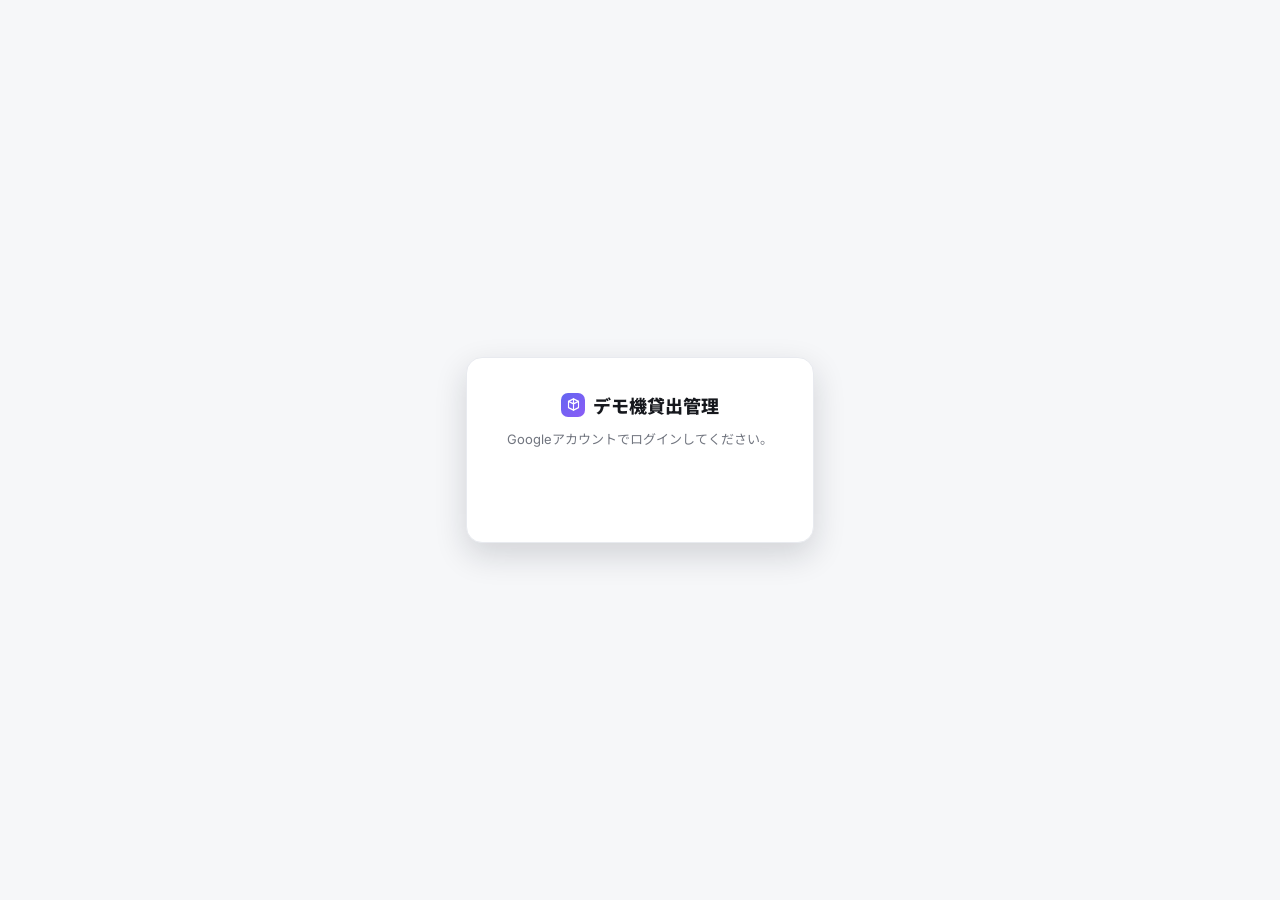
<file: index.html>
<!DOCTYPE html>
<html lang="ja">
<head>
<meta charset="UTF-8">
<meta name="viewport" content="width=device-width, initial-scale=1">
<!-- ルーティングのベースパスを自動判定（GitHub Pagesのサブパス /demo_rental/ とローカル / の両対応）。
     相対URL(styles.css / *.js)がネストしたパスでも正しく解決されるよう <base> を先頭で注入する。 -->
<script>(function(){var b=location.hostname.indexOf('github.io')>=0?'/'+(location.pathname.split('/')[1]||'')+'/':'/';window.__BASE=b;document.write('<base href="'+b+'">');})();</script>
<title>デモ機貸出管理</title>
<link rel="icon" href="favicon.svg" type="image/svg+xml">
<meta name="theme-color" content="#6366f1">
<link href="https://fonts.googleapis.com/css2?family=Inter:wght@400;500;600;700;800&family=Noto+Sans+JP:wght@400;500;700&display=swap" rel="stylesheet">
<link rel="stylesheet" href="styles.css">
<!-- Google Identity Services -->
<script src="https://accounts.google.com/gsi/client" async defer></script>
</head>
<body>

<!-- ログインゲート（組織のGoogleアカウントでログイン） -->
<div id="login">
  <div class="login-card">
    <div class="brand" style="justify-content:center;font-size:18px"><span class="mk"><svg viewBox="0 0 24 24" fill="none" stroke="#fff" stroke-width="1.8" stroke-linecap="round" stroke-linejoin="round" aria-hidden="true"><path d="M12 3 20 7v10l-8 4-8-4V7l8-4Z"/><path d="M12 3v18M4 7l8 4 8-4"/></svg></span>デモ機貸出管理</div>
    <p class="login-note">Googleアカウントでログインしてください。</p>
    <div id="gbtn" style="display:flex;justify-content:center"></div>
    <div id="login-msg" class="login-msg"></div>
  </div>
</div>

<!-- アプリ本体（ログイン後に表示） -->
<div id="app" style="display:none">
<header class="top">
  <span class="brand"><span class="mk"><svg viewBox="0 0 24 24" fill="none" stroke="#fff" stroke-width="1.8" stroke-linecap="round" stroke-linejoin="round" aria-hidden="true"><path d="M12 3 20 7v10l-8 4-8-4V7l8-4Z"/><path d="M12 3v18M4 7l8 4 8-4"/></svg></span>デモ機管理</span><span class="spacer"></span>
  <span class="who-h" id="whoH"></span>
  <button class="primary" id="btnNew" onclick="openNew()">＋ 新規貸出</button>
</header>
<div class="layout"><aside class="left"><nav class="menu" id="menu"></nav><div class="subpane" id="subpane" style="display:none"></div></aside><main class="right" id="main"></main></div>
</div>

<div class="loading" id="loading" style="display:none">読み込み中…</div>
<div id="busy"><div class="bx"><div class="spin"></div>処理中…</div></div>
<div id="tip"></div>
<div class="overlay" id="overlay" onclick="closePanel()"></div>
<aside class="panel" id="panel"><div class="ph"><h3 id="panelTitle">詳細</h3><button class="x" onclick="closePanel()">✕</button></div><div class="pb" id="panelBody"></div><div class="pactions" id="panelActions"></div></aside>
<div class="modal" id="newModal"><div class="mwrap" style="width:900px"><button class="modalx" onclick="cls('newModal')" title="閉じる">✕</button><div class="mcard" id="newCard" style="width:100%"></div></div></div>
<div class="modal" id="discardModal"><div class="mcard" id="discardCard" style="width:480px"></div></div>
<div class="modal" id="extModal"><div class="mcard" id="extCard" style="width:480px"></div></div>
<div class="modal" id="retModal"><div class="mcard" id="retCard" style="width:460px"></div></div>
<div class="modal" id="caseModal"><div class="mcard" id="caseCard"></div></div>
<div class="modal" id="empyoModal"><div class="mwrap" style="width:720px"><div class="noprint" style="display:flex;justify-content:space-between;align-items:center;margin-bottom:12px"><h3 style="margin:0">伝票プレビュー</h3><div><button class="btn" onclick="cls('empyoModal')">閉じる</button> <button class="btn primary" onclick="printEmpyo()">印刷 / PDF</button></div></div><div class="noprint" style="margin-bottom:10px"><input id="empyoExtra" placeholder="帳票に追記（例：マウント・カタログ同梱）" oninput="empyoExtra=this.value;renderEmpyo()" style="width:100%;padding:8px 11px;border:1px solid var(--line);border-radius:9px;font-size:13px;font-family:inherit"></div><div id="empyoArea"></div></div></div>
<div id="printRoot"></div>

<script src="config.js"></script>
<script src="app-core.js"></script>
<script src="auth.js"></script>
</body>
</html>
</file>
<file: styles.css>
:root{--bg:#f6f7f9;--panel:#fff;--line:#e8eaef;--hair:#f0f2f5;--ink:#16181d;--muted:#71757f;
    --accent:#6366f1;--accent-strong:#4f46e5;--accent-bg:#eef0ff;--green:#059669;--greenBg:#ecfdf5;--greenLn:#a7f3d0;
    --blue:#2563eb;--blueBg:#eff6ff;--blueLn:#bfdbfe;--amber:#d97706;--amberBg:#fffbeb;--amberLn:#fde68a;
    --red:#dc2626;--redBg:#fef2f2;--redLn:#fecaca;--gray:#94a3b8;--r:12px;--r2:9px;
    --sh:0 1px 2px rgba(16,24,40,.04),0 1px 3px rgba(16,24,40,.06);--shL:0 12px 32px rgba(16,24,40,.16);}
  *{box-sizing:border-box}
  body{margin:0;background:var(--bg);color:var(--ink);font-family:'Inter','Noto Sans JP','Hiragino Kaku Gothic ProN','Yu Gothic UI',Meiryo,system-ui,sans-serif;font-size:13px;-webkit-font-smoothing:antialiased}
  .tnum{font-variant-numeric:tabular-nums}
  header.top{display:flex;align-items:center;gap:14px;background:var(--panel);border-bottom:1px solid var(--line);padding:11px 18px}
  .brand{display:flex;align-items:center;gap:8px;font-weight:800;font-size:15px}
  .brand .mk{width:24px;height:24px;border-radius:7px;display:grid;place-items:center;color:#fff;background:linear-gradient(135deg,#6366f1,#8b5cf6);font-size:13px}
  .brand .mk svg{width:15px;height:15px;display:block}
  .spacer{flex:1}.who-h{font-size:12px;color:var(--muted)}.who-h b{color:var(--ink)}
  header.top button.primary{background:linear-gradient(135deg,var(--accent),#8b5cf6);color:#fff;border:0;border-radius:var(--r2);padding:8px 14px;cursor:pointer;font-size:12px;font-weight:700;font-family:inherit}
  .layout{display:flex;height:calc(100vh - 51px)}
  .left{width:264px;min-width:264px;background:var(--panel);border-right:1px solid var(--line);display:flex;flex-direction:column}
  .menu{padding:10px 8px}
  .mi{display:flex;align-items:center;gap:10px;padding:9px 11px;border-radius:9px;cursor:pointer;color:#3b4150;font-weight:600}
  .mi:hover{background:#f5f6f8}.mi.active{background:var(--accent-bg);color:var(--accent-strong)}.mi .ic{width:18px;height:18px;display:inline-flex;align-items:center;justify-content:center;flex:0 0 18px}
  .mi .ic svg{width:18px;height:18px;display:block}
  .sev{width:13px;height:13px;vertical-align:-2px;display:inline-block}
  .gi{width:15px;height:15px;vertical-align:-3px;display:inline-block}
  .empty .gbig{width:44px;height:44px;color:var(--gray);display:block;margin:0 auto 8px}
  .who-h .gi{margin-right:3px}
  .mi .mcaret{margin-left:auto;font-size:10px;color:var(--gray)}
  .submenu{overflow:hidden;animation:subin .18s ease}
  @keyframes subin{from{max-height:0;opacity:0}to{max-height:170px;opacity:1}}
  .mi.sub{padding:8px 11px 8px 39px;font-size:12.5px;font-weight:600;color:#5b616e}
  .mi.sub.active{background:var(--accent-bg);color:var(--accent-strong)}
  .backbar{display:flex;align-items:center;gap:10px;padding:12px}.backbar .bt{font-weight:700}
  .circ{width:30px;height:30px;border-radius:50%;border:1px solid var(--line);background:#fff;cursor:pointer;font-size:15px;display:grid;place-items:center}
  .circ:hover{background:var(--accent-bg);border-color:var(--accent);color:var(--accent-strong)}
  .subpane{border-top:1px solid var(--line);flex:1;overflow:auto;display:flex;flex-direction:column}
  .search{padding:12px 12px 8px}.search input{width:100%;padding:9px 12px;border:1px solid var(--line);border-radius:10px;font-size:13px;font-family:inherit;background:#fbfbfc}
  .search input:focus{outline:0;border-color:var(--accent);box-shadow:0 0 0 3px var(--accent-bg);background:#fff}
  .ttl{padding:4px 16px;font-size:11px;font-weight:700;color:var(--muted)}
  .tree{overflow:auto;padding:0 8px 16px}
  .maker>.row{font-weight:700;color:#0f172a}.cat>.row{color:#3b4150;padding-left:18px}.prod>.row{padding-left:34px;color:#3b4150}
  .row{display:flex;align-items:center;gap:7px;padding:7px 9px;border-radius:9px;cursor:pointer}.row:hover{background:#f5f6f8}
  .row .caret{width:11px;color:var(--gray);font-size:9px;flex:0 0 auto}.row .name{flex:1;white-space:normal;overflow-wrap:anywhere;line-height:1.35}
  .badge{flex:0 0 auto}.prod{margin-bottom:3px}
  .prod.sel>.row{background:var(--accent-bg);box-shadow:inset 2px 0 0 var(--accent)}.prod.sel>.row .name{color:var(--accent-strong);font-weight:600}
  .badge{font-weight:700;font-size:11px;color:#5b616e;background:#eef0f3;border-radius:7px;padding:2px 8px}.badge.zero{color:#fff;background:var(--red)}.hide{display:none}
  .right{flex:1;overflow:auto;padding:22px 26px}
  .sechead{display:flex;align-items:center;gap:12px;flex-wrap:wrap}.sechead h2{margin:0;font-size:20px}.sechead .meta{color:var(--muted);font-size:12px}.pAlerts{display:flex;gap:6px;margin-left:auto}
  .chip{display:inline-flex;align-items:center;gap:5px;padding:3px 9px;border-radius:999px;font-weight:700;font-size:11px;border:1px solid transparent}
  .chip.red{background:var(--redBg);color:var(--red);border-color:var(--redLn)}.chip.amber{background:var(--amberBg);color:var(--amber);border-color:var(--amberLn)}.chip.warn{background:#fff7ed;color:#c2410c;border-color:#fed7aa}
  .kpis{display:flex;gap:14px;margin:18px 0 6px;flex-wrap:wrap}
  .kpi{border:1px solid var(--line);border-radius:var(--r);padding:14px 18px;min-width:116px;background:#fff;box-shadow:var(--sh)}
  .kpi .lab{color:var(--muted);font-size:11px;font-weight:600}.kpi .val{font-size:27px;font-weight:800;margin-top:4px}
  .kpi.k-avail{background:var(--greenBg);border-color:var(--greenLn)}.kpi.k-avail .val{color:var(--green)}
  .kpi.k-avail.zero{background:var(--redBg);border-color:var(--redLn)}.kpi.k-avail.zero .val{color:var(--red)}
  .kpi.k-out{background:var(--blueBg);border-color:var(--blueLn)}.kpi.k-out .val{color:var(--blue)}
  .kpi.k-hold{background:var(--amberBg);border-color:var(--amberLn)}.kpi.k-hold .val{color:var(--amber)}
  .note{color:var(--muted);font-size:11px;margin-top:6px}
  .toolbar{display:flex;align-items:center;gap:10px;margin:16px 0 12px;flex-wrap:wrap}
  .btn{padding:8px 14px;border:1px solid var(--line);border-radius:var(--r2);background:#fff;cursor:pointer;font-weight:600;font-size:12px;font-family:inherit}.btn:hover{background:#f7f8fa}
  .btn.primary{background:linear-gradient(135deg,var(--accent),#8b5cf6);color:#fff;border:0}
  .toggle,.zoom{display:inline-flex;border:1px solid var(--line);border-radius:10px;overflow:hidden;background:#fff;box-shadow:var(--sh)}
  .toggle button,.zoom button{border:0;background:#fff;padding:7px 14px;cursor:pointer;font-size:12px;color:#4b5160;font-weight:600;font-family:inherit}
  .toggle button.on,.zoom button.on{background:var(--accent);color:#fff}
  .gantt{display:flex;background:var(--panel);border:1px solid var(--line);border-radius:var(--r);overflow:hidden;box-shadow:var(--sh)}
  .glabels{width:226px;min-width:226px;border-right:1px solid var(--line);background:#fcfcfd}
  .ghcell{height:32px;display:flex;align-items:center;padding:0 12px;font-size:11px;color:var(--muted);font-weight:600;border-bottom:1px solid var(--line)}
  .lcell{height:62px;padding:6px 12px;border-top:1px solid var(--hair);display:flex;flex-direction:column;gap:1px;justify-content:center}
  .lcell.avail{background:var(--greenBg)}.gline.avail{background:var(--greenBg)}
  table.list tr.avail>td{background:var(--greenBg)}
  .lcell .sn{font-weight:700;font-size:13px;white-space:nowrap;overflow:hidden;text-overflow:ellipsis}
  .lcell .mg{font-size:11px;white-space:nowrap;overflow:hidden;text-overflow:ellipsis}
  .lcell .who{color:var(--muted);font-size:11px;white-space:nowrap;overflow:hidden;text-overflow:ellipsis}
  .lcell.click{cursor:pointer}.lcell.click:hover{background:#f1f3f7}
  .warnbox{background:var(--redBg);border:1px solid var(--redLn);color:#991b1b;padding:11px 13px;border-radius:9px;font-size:12px;line-height:1.6;margin:4px 0}
  .empty{display:grid;place-items:center;min-height:60vh;color:var(--muted);text-align:center}.empty .big{font-size:44px;margin-bottom:6px}
  .gscroll{flex:1;overflow-x:auto;position:relative}.gscroll::-webkit-scrollbar{height:10px}.gscroll::-webkit-scrollbar-thumb{background:#d4d8e0;border-radius:6px}
  .gtimeline{position:relative}.ghrow{height:32px;position:relative;border-bottom:1px solid var(--line)}.gline{height:62px;position:relative;border-top:1px solid var(--hair)}
  .tick{position:absolute;top:0;bottom:0;border-left:1px solid #f4f6f9}.tick.mon{border-left:1px solid #e9ecf1}
  .ticklab{position:absolute;top:9px;font-size:10px;color:var(--muted);transform:translateX(3px);white-space:nowrap}
  .today{position:absolute;top:0;bottom:0;border-left:2px dashed var(--accent);z-index:4}.todaylab{position:absolute;top:3px;font-size:10px;color:var(--accent);font-weight:700;transform:translateX(4px)}
  .bar{position:absolute;top:19px;height:24px;border-radius:7px;display:flex;align-items:center;padding:0 8px;color:#fff;font-size:11px;font-weight:600;cursor:pointer;white-space:nowrap;overflow:hidden;z-index:2;box-shadow:0 1px 2px rgba(16,24,40,.2)}
  .bar.blue{background:linear-gradient(180deg,#3b82f6,#2563eb)}.bar.amber{background:linear-gradient(180deg,#f59e0b,#d97706)}.bar.red{background:linear-gradient(180deg,#ef4444,#dc2626)}
  .bar.undated{background:repeating-linear-gradient(45deg,#a6acbb,#a6acbb 7px,#bcc2cf 7px,#bcc2cf 14px)}.bar.undated.warn{background:repeating-linear-gradient(45deg,#c2410c,#c2410c 7px,#e07a3a 7px,#e07a3a 14px)}
  .bar.resv{background:#fff;border:2px dashed var(--accent);color:var(--accent-strong);box-shadow:none;top:20px;height:22px}
  .bar .arrow{margin-left:4px;font-weight:700}.clipL{position:absolute;top:19px;height:24px;display:flex;align-items:center;color:#64748b;font-size:11px;z-index:5}
  .emptyrow{position:absolute;left:10px;top:0;height:62px;display:flex;align-items:center;color:#c5cad3;font-size:11px}
  .legend{display:flex;gap:16px;flex-wrap:wrap;margin:11px 2px 0;color:var(--muted);font-size:11px}.legend span{display:inline-flex;align-items:center;gap:5px}.sw{width:18px;height:10px;border-radius:3px;display:inline-block}
  table.list{width:100%;border-collapse:collapse;background:var(--panel);border:1px solid var(--line);border-radius:var(--r);overflow:hidden;box-shadow:var(--sh)}
  table.list th,table.list td{text-align:left;padding:11px 14px;border-top:1px solid var(--hair);font-size:12px}
  table.list th{background:#fafbfc;color:var(--muted);font-weight:700;border-top:0;font-size:11px}
  table.list tr.click{cursor:pointer}table.list tr.click:hover{background:#f7f8ff}
  .st{display:inline-flex;align-items:center;gap:6px;font-weight:700}.dot{width:8px;height:8px;border-radius:50%}
  .dot.blue{background:var(--blue)}.dot.green{background:var(--green)}.dot.gray{background:var(--gray)}.dot.amber{background:var(--amber)}.dot.red{background:var(--red)}.dot.wait{background:var(--accent)}
  .elapsed.long{color:var(--red);font-weight:700}
  #tip{position:fixed;z-index:50;background:#16181d;color:#fff;padding:9px 12px;border-radius:9px;font-size:12px;pointer-events:none;display:none;max-width:300px;box-shadow:var(--shL);line-height:1.55}#tip b{color:#c7d2fe}
  .overlay{position:fixed;inset:0;background:rgba(16,18,23,.42);display:none;z-index:20}.overlay.show{display:block}
  .panel{position:fixed;top:0;right:0;width:392px;height:100%;background:#fff;box-shadow:var(--shL);transform:translateX(100%);transition:transform .22s cubic-bezier(.2,.9,.25,1);z-index:21;display:flex;flex-direction:column}.panel.show{transform:translateX(0)}
  .panel .ph{padding:16px 18px;border-bottom:1px solid var(--line);display:flex;justify-content:space-between;align-items:center;background:var(--accent-bg)}.panel .ph h3{margin:0;font-size:15px}.panel .pb{padding:18px;overflow:auto;flex:1}
  .x{cursor:pointer;color:var(--muted);font-size:18px;border:0;background:none}
  .field{margin-bottom:14px}.field .l{color:var(--muted);font-size:11px;margin-bottom:3px;font-weight:600}.field .v{font-size:13px}.row2{display:flex;gap:12px}.row2>*{flex:1}
  .pactions{padding:14px 18px;border-top:1px solid var(--line);display:flex;gap:8px;flex-wrap:wrap}
  .pactions button,.pactions select{flex:1;min-width:96px;padding:9px;border-radius:9px;border:1px solid var(--line);background:#fff;cursor:pointer;font-size:12px;font-family:inherit}
  .pactions button.primary{background:var(--accent);color:#fff;border-color:var(--accent)}.pactions button.danger{background:var(--redBg);color:var(--red);border-color:var(--redLn)}
  .modal{position:fixed;inset:0;background:rgba(16,18,23,.45);display:flex;align-items:center;justify-content:center;z-index:30;opacity:0;visibility:hidden;transition:opacity .16s}.modal.show{opacity:1;visibility:visible}
  .mcard{background:#fff;border-radius:16px;width:600px;max-width:94vw;max-height:88vh;overflow:auto;padding:24px 26px;box-shadow:var(--shL);transform:scale(.94);transition:transform .22s cubic-bezier(.2,.9,.25,1)}.modal.show .mcard{transform:scale(1)}
  .mcard h3{margin:0 0 4px;font-size:17px}.mcard .msub{color:var(--muted);font-size:12px;margin-bottom:18px}.mcard h4{margin:18px 0 8px;font-size:13px}
  .mbtns{display:flex;gap:10px;justify-content:flex-end;margin-top:20px}.mbtns button{padding:9px 18px;border-radius:10px;border:1px solid var(--line);background:#fff;cursor:pointer;font-size:13px;font-family:inherit;font-weight:600}.mbtns button.primary{background:linear-gradient(135deg,var(--accent),#8b5cf6);color:#fff;border:0}
  .repgrid{display:grid;grid-template-columns:1fr 1fr 1fr 1fr;gap:12px}.repcard{border:1px solid var(--line);border-radius:var(--r);padding:14px;background:#fafbff}.repcard .lab{color:var(--muted);font-size:11px}.repcard .val{font-size:23px;font-weight:800;margin-top:4px;color:var(--accent-strong)}
  .bars .brow{display:flex;align-items:center;gap:10px;margin:8px 0}.bars .bn{width:120px;font-size:12px}.bars .bt{flex:1;background:#eef1f5;border-radius:7px;height:18px;overflow:hidden}.bars .bf{height:100%;background:linear-gradient(90deg,#6366f1,#8b5cf6);border-radius:7px}.bars .bp{width:44px;text-align:right;font-size:12px;font-weight:700}
  .rolebadge{padding:2px 9px;border-radius:7px;font-size:11px;font-weight:700}.r-事務所{background:#ede9fe;color:#6d28d9}.r-倉庫{background:#d1fae5;color:#047857}.r-閲覧{background:#eef1f5;color:#475569}
  .formgrid{display:grid;grid-template-columns:1fr 1fr;gap:13px;max-width:760px}.formgrid .full{grid-column:1/3}.formgrid label{display:block;color:var(--muted);font-size:11px;font-weight:600;margin-bottom:4px}
  .formgrid input:not([type=radio]):not([type=checkbox]),.formgrid select,.formgrid textarea{width:100%;padding:9px 11px;border:1px solid var(--line);border-radius:9px;font-size:13px;font-family:inherit}
  .ro input[type=radio]{width:auto;margin:0;accent-color:var(--accent)}
  .card{background:#fff;border:1px solid var(--line);border-radius:var(--r);padding:18px 20px;box-shadow:var(--sh);max-width:760px}
  .pill{display:inline-block;padding:2px 9px;border-radius:999px;font-size:11px;font-weight:700}.pill.resv{background:var(--accent-bg);color:var(--accent-strong)}
  .scnote{background:var(--greenBg);border:1px solid var(--greenLn);color:#065f46;padding:9px 12px;border-radius:9px;font-size:12px;margin:12px 0;line-height:1.6}
  .scitem{border:1px solid var(--line);border-radius:11px;padding:12px 14px;margin-bottom:10px;background:#fcfcfd}
  .scname{font-weight:700;font-size:13px;margin-bottom:8px;display:flex;align-items:center;gap:8px}
  .scfield{margin-bottom:8px}.scfield:last-child{margin-bottom:0}.scfield label{display:block;color:var(--muted);font-size:11px;font-weight:600;margin-bottom:3px}.scfield .scval{font-size:13px;font-weight:600}
  input.needin{width:100%;padding:9px 11px;border:1.5px solid var(--greenLn);border-radius:9px;font-size:13px;font-family:inherit;background:var(--greenBg)}
  input.needin:focus{outline:0;border-color:var(--green);box-shadow:0 0 0 3px #d1fae5;background:#fff}
  .scref{margin-top:12px;padding:10px 12px;border:1px solid var(--line);border-radius:9px;background:#fafbfc}
  .scref label{display:block;color:var(--muted);font-size:11px;font-weight:600;margin-bottom:3px}.scref>div{font-size:13px}
  .tabs{display:flex;gap:4px}.tab{padding:9px 18px;border:1px solid var(--line);border-bottom:0;background:#f7f8fa;cursor:pointer;font-weight:700;font-size:12px;font-family:inherit;color:#5b616e;border-radius:11px 11px 0 0}.tab.on{background:#fff;color:var(--accent-strong);box-shadow:inset 0 2px 0 var(--accent)}
  .lab2{display:block;color:var(--muted);font-size:11px;font-weight:600;margin-bottom:4px}
  .combo{position:relative;max-width:440px}.combo>input{width:100%;padding:9px 12px;border:1px solid var(--line);border-radius:9px;font-size:13px;font-family:inherit}.combo>input:focus{outline:0;border-color:var(--accent);box-shadow:0 0 0 3px var(--accent-bg)}
  .combo-list{position:absolute;left:0;right:0;top:calc(100% + 4px);background:#fff;border:1px solid var(--line);border-radius:10px;box-shadow:var(--shL);z-index:10;display:none;max-height:264px;overflow:auto}
  .ci{padding:9px 12px;cursor:pointer;font-size:13px;border-top:1px solid var(--hair)}.ci:first-child{border-top:0}.ci:hover{background:var(--accent-bg)}
  .radios{display:flex;flex-direction:column;gap:6px;margin-top:4px}.ro{display:flex;align-items:center;gap:8px;font-weight:600;cursor:pointer}.indent{margin:2px 0 6px 25px;max-width:380px}.indent input{width:100%;padding:8px 10px;border:1px solid var(--line);border-radius:8px;font-size:13px;font-family:inherit}
  .info{display:inline-flex;align-items:center;justify-content:center;width:17px;height:17px;border-radius:50%;background:#e8eaef;color:var(--muted);font-size:11px;font-weight:700;font-style:italic;cursor:help;position:relative;margin-left:6px}.info:hover{background:var(--accent);color:#fff}
  .ni{display:inline-flex;align-items:center;justify-content:center;width:14px;height:14px;border-radius:50%;background:#e2e6ee;color:#6b7280;font-size:9px;font-weight:700;font-style:italic;cursor:help;vertical-align:middle}.ni:hover{background:var(--accent);color:#fff}
  .info:hover::after{content:attr(data-tip);position:absolute;left:0;top:calc(100% + 8px);background:#16181d;color:#fff;padding:8px 11px;border-radius:8px;font-size:11px;font-weight:500;font-style:normal;width:200px;white-space:normal;line-height:1.5;z-index:60;box-shadow:var(--shL)}
  .loading{display:grid;place-items:center;height:100vh;color:var(--muted)}
  #busy{position:fixed;inset:0;background:rgba(255,255,255,.55);display:none;align-items:center;justify-content:center;z-index:100}#busy.show{display:flex}
  #busy .bx{background:#fff;border:1px solid var(--line);border-radius:12px;padding:16px 24px;box-shadow:var(--shL);display:flex;align-items:center;gap:12px;font-weight:700;color:var(--ink)}
  .spin{width:22px;height:22px;border:3px solid #e5e7eb;border-top-color:var(--accent);border-radius:50%;animation:spin .7s linear infinite}
  @keyframes spin{to{transform:rotate(360deg)}}
  .empyo{border:1px solid #333;border-radius:4px;padding:12px 15px;margin-bottom:9px;break-inside:avoid}
  .empyo:last-child{margin-bottom:0}
  .e-head{display:flex;justify-content:space-between;align-items:center;border-bottom:2px solid #333;padding-bottom:6px}
  .e-title{font-size:18px;font-weight:800}.e-date{font-size:13px}
  .e-to{margin-top:12px;font-size:15px;font-weight:700}.e-direct{color:#444;font-size:12px;margin-top:2px}
  .e-tbl{width:100%;border-collapse:collapse;margin:12px 0}.e-tbl th,.e-tbl td{border:1px solid #333;padding:6px 8px;font-size:12px}.e-tbl th{background:#f3f4f6}
  .e-period{font-size:13px;margin:6px 0}
  .e-foot{display:flex;justify-content:space-between;align-items:flex-end;margin-top:14px;font-size:12px}.e-comp{text-align:right;line-height:1.7}
  .e-seal{border:1px dashed #999;width:60px;height:60px;border-radius:50%;display:grid;place-items:center;color:#999;font-size:11px;margin-top:8px}
  #printRoot{display:none}
  .cutline{text-align:center;color:#9aa0a6;font-size:11px;letter-spacing:2px;margin:16px 0;break-inside:avoid}
  .mwrap{position:relative;max-width:94vw}
  .modalx{position:absolute;top:-14px;right:-14px;z-index:5;width:34px;height:34px;border-radius:50%;border:2px solid #fff;background:rgba(16,18,23,.72);color:#fff;font-size:17px;line-height:1;cursor:pointer;display:grid;place-items:center;box-shadow:var(--shL)}
  .modalx:hover{background:rgba(16,18,23,.92)}
  @page{size:A4 portrait;margin:12mm}
  @media print{body>*{display:none!important}#printRoot{display:block!important}#printRoot .empyo{break-inside:avoid;page-break-inside:avoid}}
  /* ログインゲート */
  #login{position:fixed;inset:0;display:flex;align-items:center;justify-content:center;background:var(--bg);z-index:200}
  .login-card{background:#fff;border:1px solid var(--line);border-radius:16px;box-shadow:var(--shL);padding:34px 40px;text-align:center;max-width:380px}
  .login-note{color:var(--muted);font-size:13px;margin:10px 0 22px;line-height:1.7}
  .login-msg{margin-top:16px;font-size:13px;font-weight:600;min-height:20px}
  .login-msg.ng{color:var(--red)}
  @media print{#login{display:none!important}}
</file>
